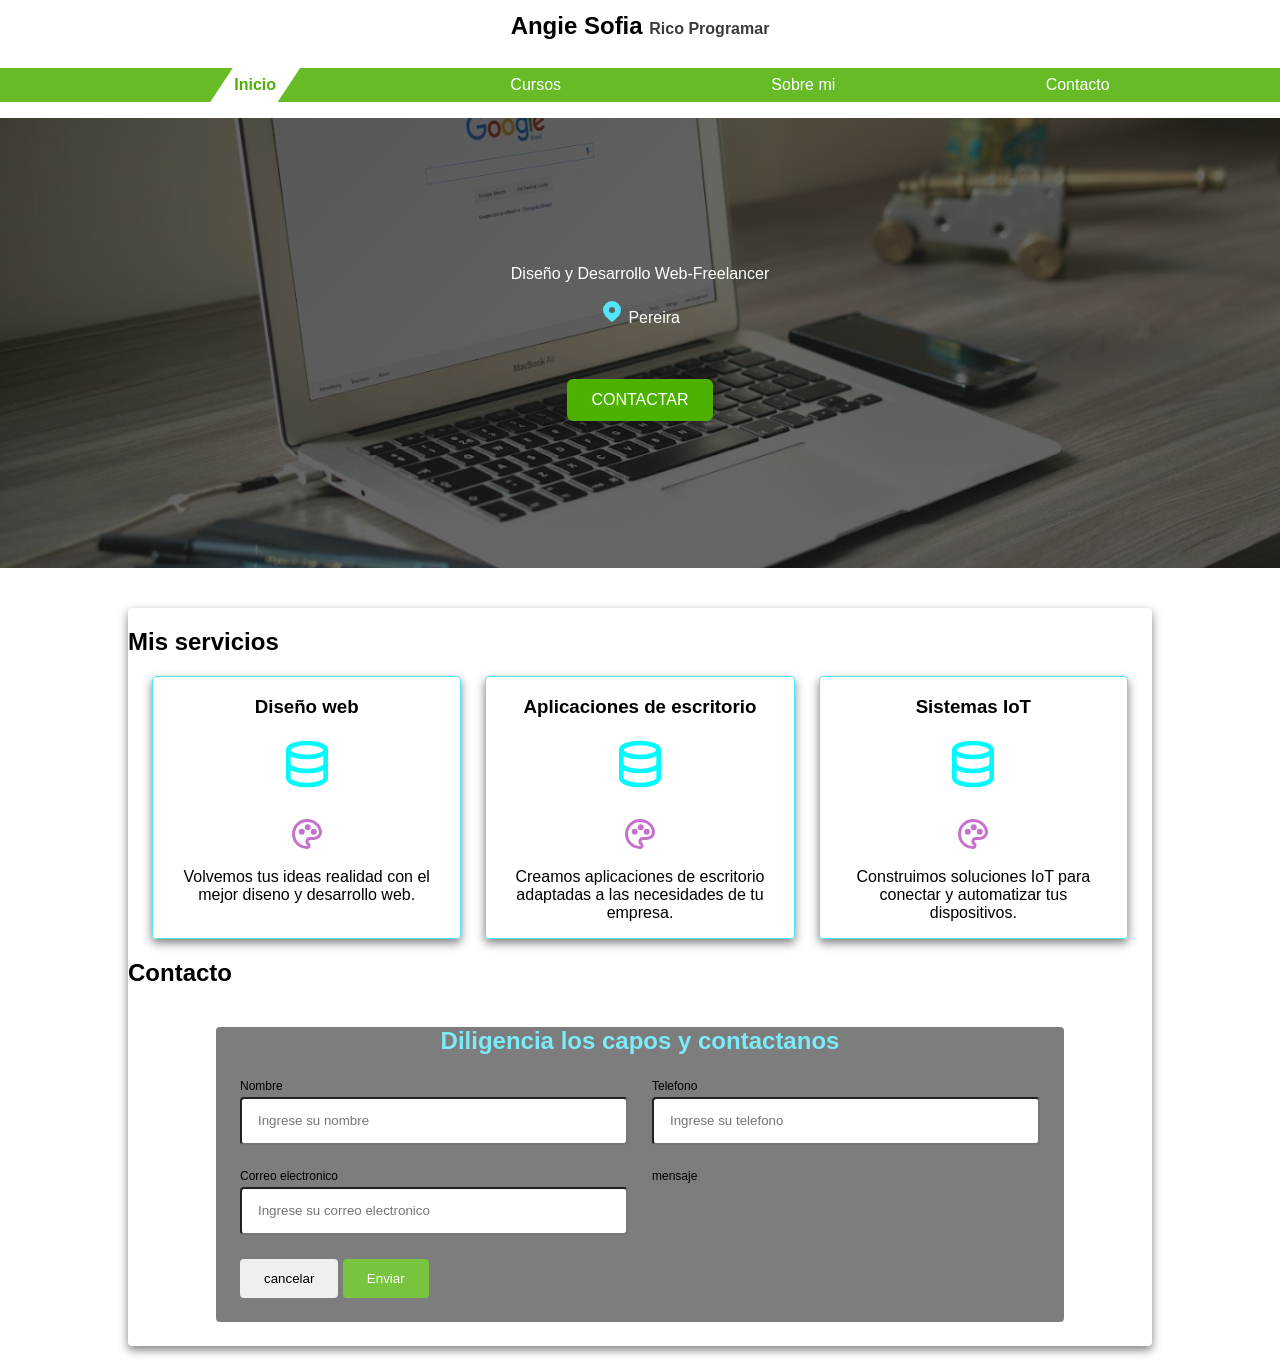
<file: index.html>
<!DOCTYPE html>
<html lang="en">
<head>
    <meta charset="UTF-8">
    <meta name="viewport" content="width=device-width, initial-scale=1.0">
    <title>Freelancer</title>

    <link rel="stylesheet" href="./styles/variables.css">
    <link rel="stylesheet" href="./styles/components/navbar.css">
    <link rel="stylesheet" href="./styles/components/hero.css">
    <link rel="stylesheet" href="./styles/components/card.css">
    <link rel="stylesheet" href="./styles/components/contact-form.css">

    <script type="module">
        import {loadCard} from "./js/components/card.js";
        loadCard(".services__card-container"); //Sin IDS muestra todas las cards
    </script>

</head>
<body>
    <!-- Header -->
    <header>
        <h1 class="navbar__title">
            Angie Sofia
            <span class="navbar__subtitle">Rico Programar</span>
        </h1>
    </header><!--Header-->
   
    <!-- Navbar -->
    <div class="navbar-container"></div>
    <div class="hero-container"></div>
    <div class="card-container"></div>
    <div class="form-container"></div>

    <main class="services">
 <h2 class="services__tittle">Mis servicios</h2>
 <div class="services__card-container"></div>
 <h2 class="services__card-tittle">Contacto</h2>
 <div class="services__form-container"></div>


    </main>
<foother>
    <p class="foother" @2026 by rico programar todos los derechos reservados></p>
</foother>
    
    
    <script src="./js/components/navbar.js"></script>
    <script src="./js/components/hero.js"></script>
    <script src="./js/components/contact-form.js"></script>


</body>
</html>
</file>
<file: styles/variables.css>
:root {
    /* Primary Color */
    --primary-950: #4db100;
    --primary-900: #55b40c;
    --primary-800: #67bc26;
    --primary-700: #79c43f;
    --primary-600: #8bcc59;
    --primary-500: #9dd472;
    --primary-400: #aedb8c;
    --primary-300: #c0e3a5;
    --primary-200: #d2ebbf;
    --primary-100: #eaf3d8;
    --primary-50: #f6fbf2;

    /* Secondary Color */
    --secondary-950: #fed638;
    --secondary-900: #fed841;
    --secondary-800: #fedc55;
    --secondary-700: #fee069;
    --secondary-600: #fee47d;
    --secondary-500: #fee891;
    --secondary-400: #feeca5;
    --secondary-300: #fef0b9;
    --secondary-200: #fef4cd;
    --secondary-100: #fef8e1;
    --secondary-50: #fefcf5;

    /* Tertiary Color */
    --terciary-950: #50e5f9;
    --terciary-900: #58e6f9;
    --terciary-800: #6ae8f9;
    --terciary-700: #7bebfa;
    --terciary-600: #8deefb;
    --terciary-500: #9ef0fb;
    --terciary-400: #b0f3fc;
    --terciary-300: #c1f5fc;
    --terciary-200: #d3f8fd;
    --terciary-100: #e4fbfe;
    --terciary-50: #f6fdfe;

    /* Basic Color */
    --white: #fff;
    --black: #000;
    --gray-950: #101010;
    --gray-900: #262626;
    --gray-800: #3b3b3b;
    --gray-700: #515151;
    --gray-600: #676767;
    --gray-500: #7d7d7d;
    --gray-400: #929292;
    --gray-300: #a8a8a8;
    --gray-200: #bebebe;
    --gray-100: #d4d4d4;
    --gray-50: #e9e9e9;

    /* Font Family */
    --main-font: Helvetica, Arial, sans-serif;

    /* Font Size */
    --fs-xxxxl: 9.0rem; /* Ultra grande */
    --fs-xxxl: 6.4rem; /* Super grande */
    --fs-xxl: 4.8rem; /* Extra grande */
    --fs-xl: 4.0rem; /* Muy Grande */
    --fs-lg: 3.2rem; /* h1 */
    --fs-md: 2.4rem; /* Titulo */
    --fs-sm: 2.0rem; /* Subtitulo */
    --fs-xs: 1.6rem; /* Base */
    --fs-xxs: 1.4rem; /* Extra extra pequeño */
    --fs-xxxs: 1.2rem; /* Texto de apoyo */
    --fs-xxxxs: 0.8rem; /* Label */

}

/* Globals */
html {
    
    box-sizing: border-box;
    font-size: 62.5%;
}
*, *:before, *:after {
    box-sizing: inherit;
}

body {
    font-size: 1.6rem;
    font-family: var(--main-font);
    margin: 0;
}

/* Firt mobile */
</file>
<file: styles/components/navbar.css>
/* ================ */
    /* Header */
/* ================ */

.header {
    position: static;
    top: 0;
    width: 100%;
    z-index: 100;
}

/* ================ */
    /* Navbar */
/* ================ */
.navbar__title {
    margin: 0;
    padding: 12px;
    font-size: var(--fs-md);
    text-align: center;
}
.navbar__subtitle {
    font-size: var(--fs-xs);
    color: var(--gray-800);
}

.navbar {
    background-color: var(--primary-800);
    margin: 0 auto;
   
}

.navbar__list {
    display: flex;
    flex-direction: column;
    align-items: center;
    width: 100%;
    padding: 0 auto;
    list-style: none;
}

.navbar__link {
    display: flex;
    flex-direction: column;
    align-items: center;
    text-decoration: none;
    color: var(--white);
    padding: 4px 0;
}
@media (width > 760px){
    .navbar__list{
        flex-direction: row;
        gap: 40px;
        justify-content: space-evenly;
        align-items: center;
    }
    .navbar__link:hover {
        color: var(--secondary-300);
    }

    .navbar__link.active {
    background-color: var(--white);
    color: var(--primary-950);
    font-weight: bold ;
    padding: 8px 24px;
    clip-path: polygon(25% 0%, 100% 0%, 75% 100%, 0% 100%);
    }
}

.navbar__link.active {
    background-color: var(--white);
    color: var(--primary-950);
    font-weight: bold ;
    padding: 8px 24px;
    /* clip-path: polygon(25% 0%, 100% 0%, 75% 100%, 0% 100%); */
}
</file>
<file: styles/components/hero.css>
.hero-container {
    background-image: url("../../assets/images/imagen-hero-freelancer.jpg");
    background-position: center;
    background-size: cover;
    height: 50vh;
    text-align: center;
    color: var(--white);
    position: relative;
}

.hero{
    display: flex;
    align-items: center;
    justify-content: center;
    flex-direction: column;
    position: absolute;
    background-color: rgb(0 0 0 / 60%);
    width: 100%;
    height: 50vh;
}

.hero_button{
    background-color: var(--primary-950);
    padding: 12px 24px;
    border-radius: 6px;
    text-transform: uppercase;
    margin-top: 36px;
    width:80px;
}
.hero_button:hover{
    cursor:pointer;
}
@media (width > 768px){
    .hero_button{
        width: auto;
    }
}
</file>
<file: styles/components/card.css>
.services__card-container{
    display:grid;
    justify-content:center;
    margin:0 24px;
    row-gap:24px;
}

@media (width>768px){
    .services__card-container {
        grid-template-columns: repeat(2,1fr);
        gap:24px;
    }
}

@media (width>1025px){
    .services__card-container {
        grid-template-columns: repeat(3,1fr);
    }

    /* ====================================
                    Cards
    
    =======================================*/
}
.card{
text-align:center;
border:1px solid var(--terciary-950);
border-radius:4px;
padding: 0 16px;
box-shadow: 0 4px 10px rgba(0, 0, 0, 0.5)
}

.card:hover{
    transform:translateY(-2px);
    box-shadow: 0 4px 10px rgba(0, 0, 0, 0.5);
}

.card__icons{
    display:flex;
    justify-content: center;
    align-items: center;
    flex-direction:column;
    gap: 24px;

}
.card__icon--main{
    height:56px;
    width:56px;
}
.card__icon--secundary{
    height:36px;
    width:36px;
}
/* ====================================
                    Cards
    
    ===================================*/
/* 
sm 640px Télefonos grandes
md 768px Tablets
lg 1024px Laptops
xl 1280px Escritorio
2x1 1536px pantallas grandes
*/
</file>
<file: styles/components/contact-form.css>
.services {
display:flex;
flex-direction: column;
box-shadow: 0 4px 10px rgba(0, 0, 0, 0.5);
border: 1px solid var (--terciary-950);
border-radius:4px;
margin:40px auto 0 auto;
}

@media (width >760px){
    .services{
        width:80vw;
    }
}

.services__form-container{
    margin:0 auto;
    width:70vw
}

.contact-form__title{
text-align:center;
}

.services.title{
    text-align:center;
}

.contact-form{
    background-color: var(--gray-500);
    margin: 0 24px;
    border-radius: 4px;
    color: var(-white);
}

.contact-form__tittle{
    text-align: center;
    color: var(--terciary-700);
}

.contact-form__form{
    display:grid;
    gap: 24px;
    margin:24px;
    padding-bottom: 24px;
}

.contact-form__row{
    display:grid;
    gap:24px;
}

@media (width > 768px) {
    .contact-form__row{
        grid-template-columns: repeat(2, 1fr);
    }
}


.contact-form__label{
    display:flex;
    flex-direction: column;
    gap: 4px;
    font-size: var(--fs-xxxs)
}

.contact-form__input{
    height:48px;
    border-radius: 4px;
    padding: 16px;
    font-size:var (--fs-xs);
}

.contact-form__textareas{
    min-height: 100px;
    resize: vertical;
}

.contact-form__actions{
    display:flex;
    flex-direction:vertical;
    
}

@media(width >768px){
    .contact-form__actions{
        display:flex;
        flex-direction:row;
        justify-content:space-around;
    }
}
.contact-form__button{
 padding:12px 24px;
 border-radius:4px;
 border: none;
}

.contact-form__button--red{
    background-color: var(--primary-700);
    color:var(--white);
}

.contact-form__button:hover{
    background-color: var(--primary-900);
}
</file>
